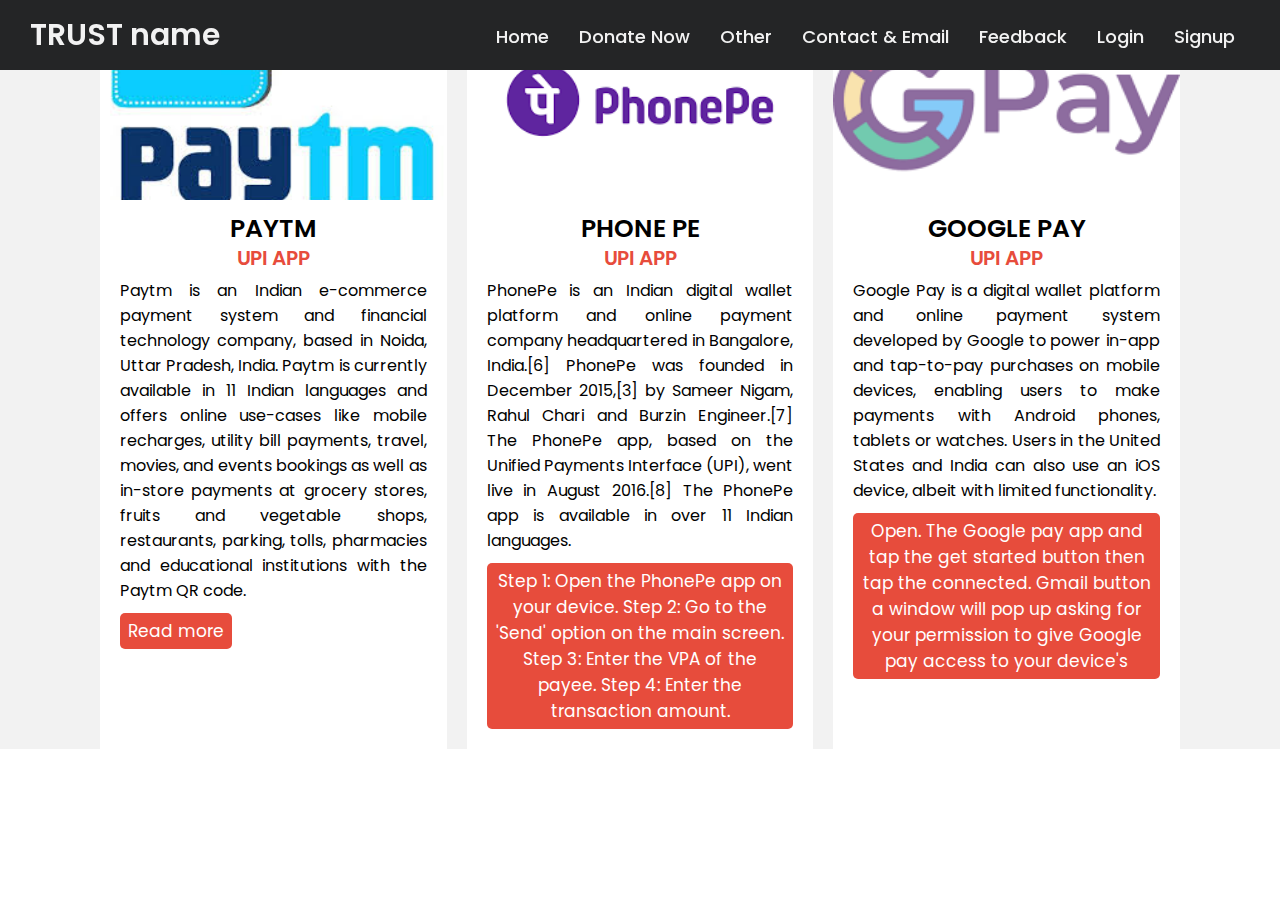
<file: donate/upi.html>
<!DOCTYPE html>
 <html>
     <head>
         <title>Aradhna Foundation-Started in 2020. Donate Now</title>
         <link rel = "icon" href = "https://cdn.logo.com/hotlink-ok/logo-social.png" type = "image/x-icon">
     <link rel="stylesheet" href="style.css"/>
     </head>
     <body>
        <nav>
            <div class="wrapper">
              <div class="logo"><a href="../indexFolder/index.html">TRUST name</a></div>
              <input type="radio" name="slider" id="menu-btn">
              <input type="radio" name="slider" id="close-btn">
              <ul class="nav-links">
                <label for="close-btn" class="btn close-btn"><i class="fas fa-times"></i></label>
                <li><a href="../indexFolder/index.html">Home</a></li>
                <li>
                  <a href="#" class="desktop-item">Donate Now</a>
                  <input type="checkbox" id="showDrop">
                  <label for="showDrop" class="mobile-item">Dropdown Menu</label>
                  <ul class="drop-menu">
                    <li><a href="#">DONATION</a></li>
                    <li><a href="../donate/donate.html">Details for Donating</a></li>
                    <li><a href="../donate/upi.html">UPI apps Information</a></li>
                    <li><a href="../help/helpcentre.html">Contact</a></li>
                  </ul>
                </li>
                <li>
                  <a href="#" class="desktop-item">Other</a>
                  <input type="checkbox" id="showMega">
                  <label for="showMega" class="mobile-item">Other</label>
                  <div class="mega-box">
                    <div class="content">
                      <div class="row">
                        <!-- <img src="img.jpg" alt=""> -->
                      </div>
                      <div class="row">
                        <header>About Us</header>
                        <ul class="mega-links">
                          <li><a href="../about/team/team.html">Our Team</a></li>
                          <li><a href="../about/since/since.html">Detail about Foundation</a></li>
                          <li><a href="../about/idea/idea.html">Idea To start the trust</a></li>
                        </ul>
                      </div>
                      <div class="row">
                        <header>Community</header>
                        <ul class="mega-links">
                          
                          <li><a href="../follow/follow.html">Follow Us</a></li>
                        </ul>
                      </div>
                      <div class="row">
                        <header>Website</header>
                        <ul class="mega-links">
                          <li><a href="../instruction/instructions.html">Instructions</a></li>
                        </ul>
                      </div>
                    </div>
                  </div>
                </li>
                <li><a href="../help/helpcentre.html">Contact & Email</a></li>
                <li><a href="../Emoji Stars Rating Widget copy/rate.html">Feedback</a></li>
                <li><a href="../login/login.html">Login</a></li>
                <li><a href="../signup/signup.html">Signup</a></li>
              </ul>
              <label for="menu-btn" class="btn menu-btn"><i class="fas fa-bars"></i></label>
            </div>
          </nav>
        <div class="hello">
          <div class="slider owl-carousel">
            <div class="card">
              <div class="img">
      <img src="paytm.png" width=100px height=50px alt=""></div>
      <div class="content">
                <div class="title">
      PAYTM</div>
      <div class="sub-title">
      UPI APP</div>
      <p>
        Paytm is an Indian e-commerce payment system and financial technology company, based in Noida, Uttar Pradesh, India. Paytm is currently available in 11 Indian languages and offers online use-cases like mobile recharges, utility bill payments, travel, movies, and events bookings as well as in-store payments at grocery stores, fruits and vegetable shops, restaurants, parking, tolls, pharmacies and educational institutions with the Paytm QR code.</p>
      <div class="btn">
        <a href="https://blog.paytm.com/how-to-use-paytm-5613fda6956b"><button>Read more</button></a> 
                </div>
      </div>
      </div>
      <div class="card">
              <div class="img">
      <img src="phonepe.png" width=100px height=50px alt=""></div>
      <div class="content">
                <div class="title">
      PHONE PE</div>
      <div class="sub-title">
      UPI APP</div>
      <p>
        PhonePe is an Indian digital wallet platform and online payment company headquartered in Bangalore, India.[6] PhonePe was founded in December 2015,[3] by Sameer Nigam, Rahul Chari and Burzin Engineer.[7] The PhonePe app, based on the Unified Payments Interface (UPI), went live in August 2016.[8]

        The PhonePe app is available in over 11 Indian languages.</p>
      <div class="btn">
    <button>Step 1: Open the PhonePe app on your device. Step 2: Go to the 'Send' option on the main screen. Step 3: Enter the VPA of the payee. Step 4: Enter the transaction amount.</button> 
                </div>
      </div>
      </div>
      <div class="card">
              <div class="img">
      <img src="googlepay.png" width=100px height=50px alt=""></div>
      <div class="content">
                <div class="title">
      GOOGLE PAY</div>
      <div class="sub-title">
      UPI APP</div>
      <p>
        Google Pay is a digital wallet platform and online payment system developed by Google to power in-app and tap-to-pay purchases on mobile devices, enabling users to make payments with Android phones, tablets or watches. Users in the United States and India can also use an iOS device, albeit with limited functionality.</p>
      <div class="btn">
              <button>Open. The Google pay app and tap the get started button then tap the connected. Gmail button a window will pop up asking for your permission to give Google pay access to your device's</button>
                </div>
      </div>
      </div>
      </div>
      <script>
            $(".slider").owlCarousel({
              loop: true,
              autoplay: true,
              autoplayTimeout: 2000, //2000ms = 2s;
              autoplayHoverPause: true,
            });
          </script>
          </div>
        </body>
        </html>
</file>
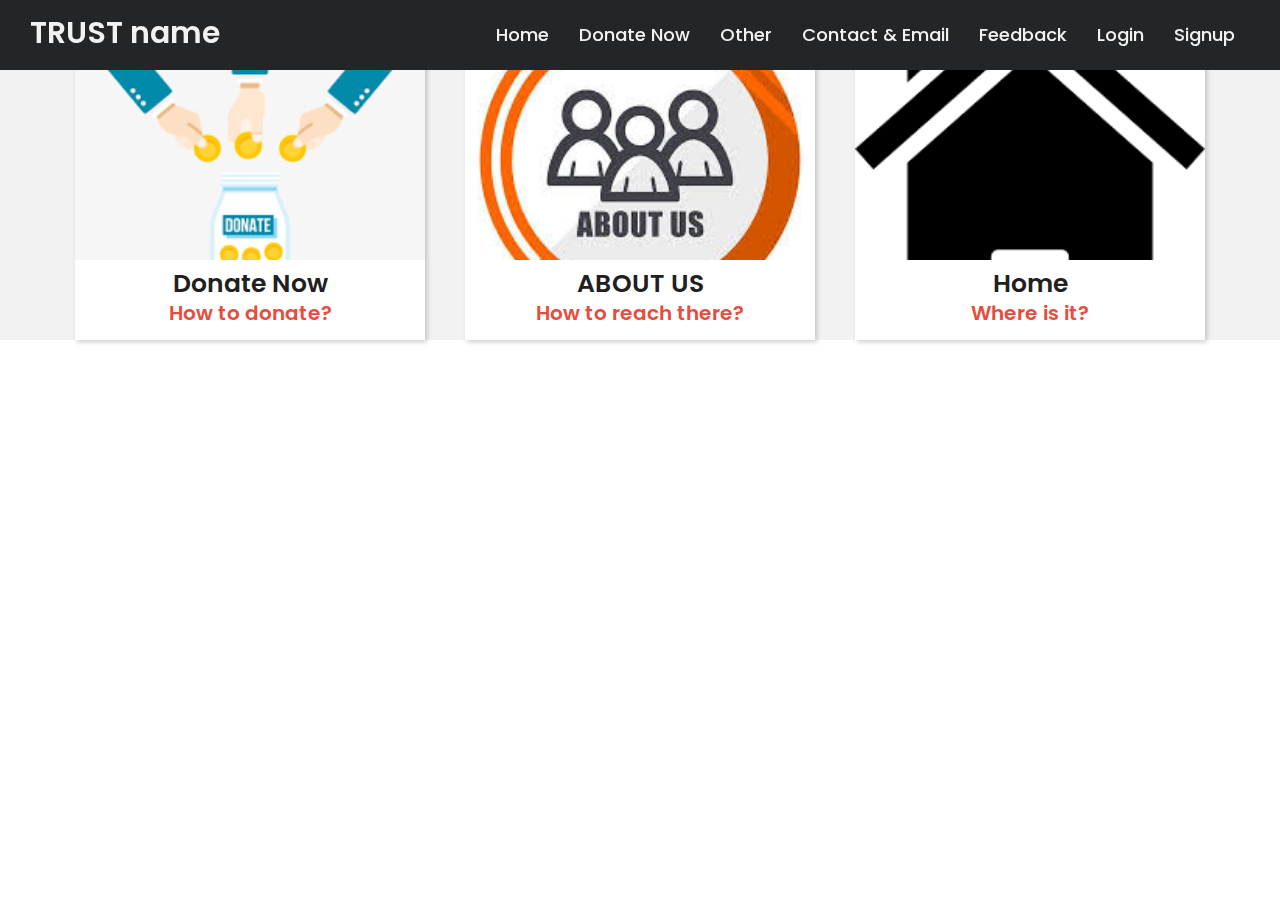
<file: instruction/instructions.html>
<!DOCTYPE html>
 <html>
     <head>
         <title>Aradhna Foundation-Started in 2020. Donate Now</title>
         <link rel = "icon" href = "https://cdn.logo.com/hotlink-ok/logo-social.png" type = "image/x-icon">
     <link rel="stylesheet" href="style.css"/>
     </head>
     <body>
        <nav>
            <div class="wrapper">
              <div class="logo"><a href="../indexFolder/index.html">TRUST name</a></div>
              <input type="radio" name="slider" id="menu-btn">
              <input type="radio" name="slider" id="close-btn">
              <ul class="nav-links">
                <label for="close-btn" class="btn close-btn"><i class="fas fa-times"></i></label>
                <li><a href="../indexFolder/index.html">Home</a></li>
                <li>
                  <a href="#" class="desktop-item">Donate Now</a>
                  <input type="checkbox" id="showDrop">
                  <label for="showDrop" class="mobile-item">Dropdown Menu</label>
                  <ul class="drop-menu">
                    <li><a href="#">DONATION</a></li>
                    <li><a href="../donate/donate.html">Details for Donating</a></li>
                    <li><a href="../donate/upi.html">UPI apps Information</a></li>
                    <li><a href="../help/helpcentre.html">Contact</a></li>
                  </ul>
                </li>
                <li>
                  <a href="#" class="desktop-item">Other</a>
                  <input type="checkbox" id="showMega">
                  <label for="showMega" class="mobile-item">Other</label>
                  <div class="mega-box">
                    <div class="content">
                      <div class="row">
                        <!-- <img src="img.jpg" alt=""> -->
                      </div>
                      <div class="row">
                        <header>About Us</header>
                        <ul class="mega-links">
                          <li><a href="../about/team/team.html">Our Team</a></li>
                          <li><a href="../about/since/since.html">Detail about Foundation</a></li>
                          <li><a href="../about/idea/idea.html">Idea To start the trust</a></li>
                        </ul>
                      </div>
                      <div class="row">
                        <header>Community</header>
                        <ul class="mega-links">
                          
                          <li><a href="../follow/follow.html">Follow Us</a></li>
                        </ul>
                      </div>
                      <div class="row">
                        <header>Website</header>
                        <ul class="mega-links">
                          <li><a href="../instruction/instructions.html">Instructions</a></li>
                        </ul>
                      </div>
                    </div>
                  </div>
                </li>
                <li><a href="../help/helpcentre.html">Contact & Email</a></li>
                <li><a href="../Emoji Stars Rating Widget copy/rate.html">Feedback</a></li>
                <li><a href="../login/login.html">Login</a></li>
                <li><a href="../signup/signup.html">Signup</a></li>
              </ul>
              <label for="menu-btn" class="btn menu-btn"><i class="fas fa-bars"></i></label>
            </div>
          </nav>
          <div class="cvf">
          <div class="container">
            <div class="card">
              <div class="img">
                <img src="image1.png">
              </div>
      <div class="top-text">
                <div class="name">
      Donate Now</div>
      <p>
      How to donate?</p>
      </div>
      <div class="bottom-text">
                <div class="text">
      It's present in the Donate Now section named as Details for donating click there you would see three methods to donate donate as per which you would like to buy simply clicking on the Donate Now option Or from Qr- code. Conatct us for further details.</div>
      <div class="btn">
                  <a href="../help/helpcentre.html">Read more</a>
                </div>
      </div>
      </div>
      <div class="card">
              <div class="img">
                <img src="image2.png">
              </div>
      <div class="top-text">
                <div class="name">
      ABOUT US</div>
      <p>
      How to reach there?</p>
      </div>
      <div class="bottom-text">
                <div class="text">
      Go to other then you will find all the things available you can click. Would be able to see what there. If any Issue go to Contact for further deatils</div>
      <div class="btn">
        <a href="../help/helpcentre.html">Read more</a>
                </div>
      </div>
      </div>
      <div class="card">
              <div class="img">
                <img src="image3.png">
              </div>
      <div class="top-text">
                <div class="name">
      Home</div>
      <p>
      Where is it?</p>
      </div>
      <div class="bottom-text">
                <div class="text">
      Its named as Home on the content click there you would be able to go there Check there or go to contact. </div>
      <div class="btn">
        <a href="../help/helpcentre.html">Read more</a>
                </div>
      </div>
      </div>
      </div>
    </div>
</body>
</html>
</file>
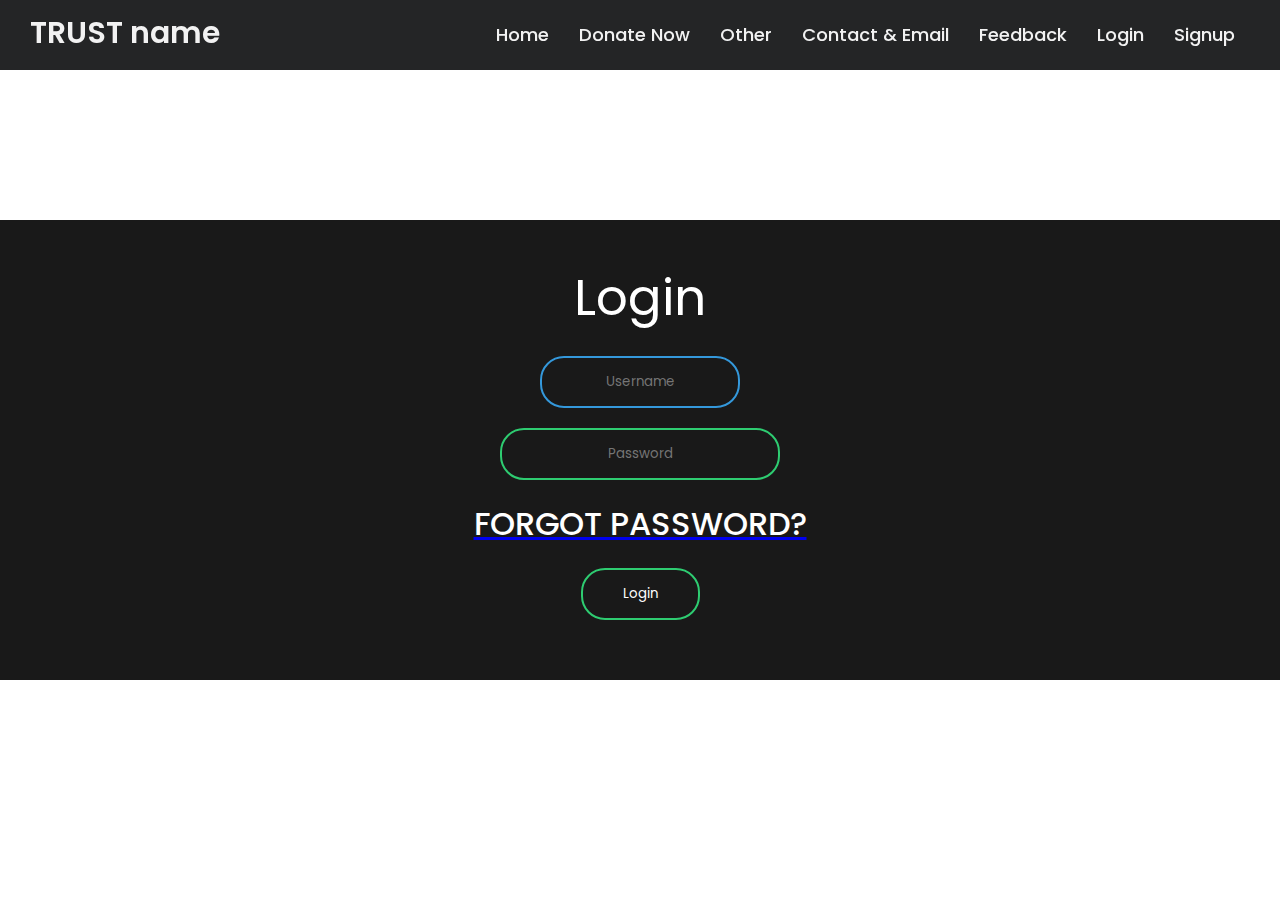
<file: login/login.html>
<!DOCTYPE html>
<html>
<head>
    <title>Aradhna Foundation-Started in 2020. Donate Now</title>
    <link rel = "icon" href = "https://cdn.logo.com/hotlink-ok/logo-social.png" type = "image/x-icon">
<link rel="stylesheet" href="style.css"/>
</head>
<body>
    <nav>
        <div class="wrapper">
          <div class="logo"><a href="../indexFolder/index.html">TRUST name</a></div>
          <input type="radio" name="slider" id="menu-btn">
          <input type="radio" name="slider" id="close-btn">
          <ul class="nav-links">
            <label for="close-btn" class="btn close-btn"><i class="fas fa-times"></i></label>
            <li><a href="../indexFolder/index.html">Home</a></li>
            <li>
              <a href="#" class="desktop-item">Donate Now</a>
              <input type="checkbox" id="showDrop">
              <label for="showDrop" class="mobile-item">Dropdown Menu</label>
              <ul class="drop-menu">
                <li><a href="#">DONATION</a></li>
                <li><a href="../donate/donate.html">Details for Donating</a></li>
                <li><a href="../donate/upi.html">UPI apps Information</a></li>
                <li><a href="../help/helpcentre.html">Contact</a></li>
              </ul>
            </li>
            <li>
              <a href="#" class="desktop-item">Other</a>
              <input type="checkbox" id="showMega">
              <label for="showMega" class="mobile-item">Other</label>
              <div class="mega-box">
                <div class="content">
                  <div class="row">
                    <!-- <img src="img.jpg" alt=""> -->
                  </div>
                  <div class="row">
                    <header>About Us</header>
                    <ul class="mega-links">
                      <li><a href="../about/team/team.html">Our Team</a></li>
                      <li><a href="../about/since/since.html">Detail about Foundation</a></li>
                      <li><a href="../about/idea/idea.html">Idea To start the trust</a></li>
                    </ul>
                  </div>
                  <div class="row">
                    <header>Community</header>
                    <ul class="mega-links">
                      
                      <li><a href="../follow/follow.html">Follow Us</a></li>
                    </ul>
                  </div>
                  <div class="row">
                    <header>Website</header>
                    <ul class="mega-links">
                      <li><a href="../instruction/instructions.html">Instructions</a></li>
                    </ul>
                  </div>
                </div>
              </div>
            </li>
            <li><a href="../help/helpcentre.html">Contact & Email</a></li>
            <li><a href="../Emoji Stars Rating Widget copy/rate.html">Feedback</a></li>
            <li><a href="../login/login.html">Login</a></li>
            <li><a href="../signup/signup.html">Signup</a></li>
          </ul>
          <label for="menu-btn" class="btn menu-btn"><i class="fas fa-bars"></i></label>
        </div>
      </nav>
    
      <div class="body-text">
        <div class="title">Trust</div>
      </div>
            <form class="box" action="login.html" method="post">
                <div class="login">
                    <hl>Login</hl> 
                </div> 
                
                <input type="text" name="" placeholder="Username"> 
                <input type="password" name="" placeholder="Password"> 
                <a href="../forgotpassword/forgot.html" traget ><h1>Forgot Password?</h1></a>
                <input type="submit" name="" value="Login"> 
            </form> 

</body>
</html>
</file>
<file: donate/style.css>
@import url('https://fonts.googleapis.com/css2?family=Poppins:wght@200;300;400;500;600;700&display=swap');
*{
  margin: 0;
  padding: 0;
  box-sizing: border-box;
  
  font-family: 'Poppins', sans-serif;
}
nav{
  position: fixed;
  z-index: 99;
  width: 100%;
  margin-bottom: 70px;
  background: #242526;
}
nav .wrapper{
  position: relative;
  max-width: 1300px;
  padding: 0px 30px;
  height: 70px;
  line-height: 70px;
  margin: auto;
  display: flex;
  align-items: center;
  justify-content: space-between;
}
.wrapper .logo a{
  color: #f2f2f2;
  font-size: 30px;
  font-weight: 600;
  text-decoration: none;
}
.wrapper .nav-links{
  display: inline-flex;
}
.nav-links li{
  list-style: none;
}
.nav-links li a{
  color: #f2f2f2;
  text-decoration: none;
  font-size: 18px;
  font-weight: 500;
  padding: 9px 15px;
  border-radius: 5px;
  transition: all 0.3s ease;
}
.nav-links li a:hover{
  background: #3A3B3C;
}
.nav-links .mobile-item{
  display: none;
}
.nav-links .drop-menu{
  position: absolute;
  background: #242526;
  width: 180px;
  line-height: 45px;
  top: 85px;
  opacity: 0;
  visibility: hidden;
  box-shadow: 0 6px 10px rgba(0,0,0,0.15);
}
.nav-links li:hover .drop-menu,
.nav-links li:hover .mega-box{
  transition: all 0.3s ease;
  top: 70px;
  opacity: 1;
  visibility: visible;
}
.drop-menu li a{
  width: 100%;
  display: block;
  padding: 0 0 0 15px;
  font-weight: 400;
  border-radius: 0px;
}
.mega-box{
  position: absolute;
  left: 0;
  width: 100%;
  padding: 0 30px;
  top: 85px;
  opacity: 0;
  visibility: hidden;
}
.mega-box .content{
  background: #242526;
  padding: 25px 20px;
  display: flex;
  width: 100%;
  justify-content: space-between;
  box-shadow: 0 6px 10px rgba(0,0,0,0.15);
}
.mega-box .content .row{
  width: calc(25% - 30px);
  line-height: 45px;
}
.content .row img{
  width: 100%;
  height: 100%;
  object-fit: cover;
}
.content .row header{
  color: #f2f2f2;
  font-size: 20px;
  font-weight: 500;
}
.content .row .mega-links{
  margin-left: -40px;
  border-left: 1px solid rgba(255,255,255,0.09);
}
.row .mega-links li{
  padding: 0 20px;
}
.row .mega-links li a{
  padding: 0px;
  padding: 0 20px;
  color: #d9d9d9;
  font-size: 17px;
  display: block;
}
.row .mega-links li a:hover{
  color: #f2f2f2;
}
.wrapper .btn{
  color: #fff;
  font-size: 20px;
  cursor: pointer;
  display: none;
}
.wrapper .btn.close-btn{
  position: absolute;
  right: 30px;
  top: 10px;
}

@media screen and (max-width: 970px) {
  .wrapper .btn{
    display: block;
  }
  .wrapper .nav-links{
    position: fixed;
    height: 100vh;
    width: 100%;
    max-width: 350px;
    top: 0;
    left: -100%;
    background: #242526;
    display: block;
    padding: 50px 10px;
    line-height: 50px;
    overflow-y: auto;
    box-shadow: 0px 15px 15px rgba(0,0,0,0.18);
    transition: all 0.3s ease;
  }
  /* custom scroll bar */
  ::-webkit-scrollbar {
    width: 10px;
  }
  ::-webkit-scrollbar-track {
    background: #242526;
  }
  ::-webkit-scrollbar-thumb {
    background: #3A3B3C;
  }
  #menu-btn:checked ~ .nav-links{
    left: 0%;
  }
  #menu-btn:checked ~ .btn.menu-btn{
    display: none;
  }
  #close-btn:checked ~ .btn.menu-btn{
    display: block;
  }
  .nav-links li{
    margin: 15px 10px;
  }
  .nav-links li a{
    padding: 0 20px;
    display: block;
    font-size: 20px;
  }
  .nav-links .drop-menu{
    position: static;
    opacity: 1;
    top: 65px;
    visibility: visible;
    padding-left: 20px;
    width: 100%;
    max-height: 0px;
    overflow: hidden;
    box-shadow: none;
    transition: all 0.3s ease;
  }
  #showDrop:checked ~ .drop-menu,
  #showMega:checked ~ .mega-box{
    max-height: 100%;
  }
  .nav-links .desktop-item{
    display: none;
  }
  .nav-links .mobile-item{
    display: block;
    color: #f2f2f2;
    font-size: 20px;
    font-weight: 500;
    padding-left: 20px;
    cursor: pointer;
    border-radius: 5px;
    transition: all 0.3s ease;
  }
  .nav-links .mobile-item:hover{
    background: #3A3B3C;
  }
  .drop-menu li{
    margin: 0;
  }
  .drop-menu li a{
    border-radius: 5px;
    font-size: 18px;
  }
  .mega-box{
    position: static;
    top: 65px;
    opacity: 1;
    visibility: visible;
    padding: 0 20px;
    max-height: 0px;
    overflow: hidden;
    transition: all 0.3s ease;
  }
  .mega-box .content{
    box-shadow: none;
    flex-direction: column;
    padding: 20px 20px 0 20px;
  }
  .mega-box .content .row{
    width: 100%;
    margin-bottom: 15px;
    border-top: 1px solid rgba(255,255,255,0.08);
  }
  .mega-box .content .row:nth-child(1),
  .mega-box .content .row:nth-child(2){
    border-top: 0px;
  }
  .content .row .mega-links{
    border-left: 0px;
    padding-left: 15px;
  }
  .row .mega-links li{
    margin: 0;
  }
  .content .row header{
    font-size: 19px;
  }
}
nav input{
  display: none;
  margin-bottom: 70px;
}

@import url('https://fonts.googleapis.com/css?family=Poppins:400,500,600,700&display=swap');
*{
  margin: 0;
  padding: 0;
  box-sizing: border-box;
  font-family: 'Poppins', sans-serif;
}
.hello{
  display: grid;
  height: 100%;
  place-items: center;
  text-align: center;
  background: #f2f2f2;
}
.slider{
  max-width: 1100px;
  display: flex;
}
.slider .card{
  flex: 1;
  margin: 0 10px;
  background: #fff;
}
.slider .card .img{
  height: 200px;
  width: 100%;
  text-align: center;
  place-items: center;
}
.slider .card .img img{
  height: 100%;
  width: 100%;
  object-fit: cover;
}
.slider .card .content{
  padding: 10px 20px;
}
.card .content .title{
  font-size: 25px;
  font-weight: 600;
}
.card .content .sub-title{
  font-size: 20px;
  font-weight: 600;
  color: #e74c3c;
  line-height: 20px;
}
.card .content p{
  text-align: justify;
  margin: 10px 0;
}
.card .content .btn{
  display: block;
  text-align: left;
  margin: 10px 0;
}
.card .content .btn button{
  background: #e74c3c;
  color: #fff;
  border: none;
  outline: none;
  font-size: 17px;
  padding: 5px 8px;
  border-radius: 5px;
  cursor: pointer;
  transition: 0.2s;
}
.card .content .btn button:hover{
  transform: scale(0.9);
}

/*
*/

@import url('https://fonts.googleapis.com/css2?family=Poppins:wght@200;300;400;500;600;700&display=swap');
*{
  margin: 0;
  padding: 0;
  box-sizing: border-box;
  font-family: 'Poppins', sans-serif;
}
.bcd{
  display: flex;
  align-items: center;
  justify-content: center;
  min-height: 100vh;
  padding: 20px;
  background: #647df9;
}
.wrapper{
  max-width: 1090px;
  width: 100%;
  margin: auto;
  display: flex;
  flex-wrap: wrap;
  justify-content: space-between;
}
.wrapper .table{
  background: #fff;
  width: calc(33% - 20px);
  padding: 30px 30px;
  position: relative;
  box-shadow: 0 5px 10px rgba(0,0,0,0.1);
}
.table .price-section{
  display: flex;
  justify-content: center;
}
.table .price-area{
  height: 120px;
  width: 120px;
  border-radius: 50%;
  padding: 2px;
}
.price-area .inner-area{
  height: 100%;
  width: 100%;
  border-radius: 50%;
  border: 3px solid #fff;
  line-height: 117px;
  text-align: center;
  color: #fff;
  position: relative;
}
.price-area .inner-area .img{
  top: -40px;
  left: 27px;
  text-align: center;
}

.table .package-name{
  width: 100%;
  height: 2px;
  margin: 35px 0;
  position: relative;
}
.table .package-name::before{
  position: absolute;
  top: 50%;
  left: 50%;
  font-size: 25px;
  font-weight: 500;
  background: #fff;
  padding: 0 15px;
  transform: translate(-50%, -50%);
}
.table .features li{
  margin-bottom: 15px;
  list-style: none;
  display: flex;
  justify-content: space-between;
}
.features li .list-name{
  font-size: 17px;
  font-weight: 400;
}
.features li .icon{
  font-size: 15px;
}
.features li .icon.check{
  color: #2db94d;
}
.features li .icon.cross{
  color: #cd3241;
}
.table .btn{
  width: 100%;
  display: flex;
  margin-top: 35px;
  justify-content: center;
}
.table .btn button{
  width: 80%;
  height: 80px;
  color: #fff;
  font-size: 20px;
  font-weight: 500;
  border: none;
  outline: none;
  border-radius: 25px;
  cursor: pointer;
  transition: all 0.3s ease;
}
.table .btn button:hover{
  border-radius: 5px;
}
.phonepe .features li::selection{
  background: #ffd861;
}
.phonepe ::selection,
.phonepe .price-area,
.phonepe .inner-area{
  background: #ffd861;
}
.phonepe .btn button{
  border: 2px solid #ffd861;
  background: #fff;
  color: #ffd861;
}
.phonepe .btn button:hover{
  background: #ffd861;
  color: #fff;
}
.paytm ::selection,
.paytm .price-area,
.paytm .inner-area,
.paytm .btn button{
  background: #a26bfa;
}
.paytm .btn button:hover{
  background: #833af8;
}
.googlepay ::selection,
.googlepay .price-area,
.googlepay .inner-area{
  background: #43ef8b;
}
.googlepay .btn button{
  border: 2px solid #43ef8b;
  color: #43ef8b;
  background: #fff;
}
.googlepay .btn button:hover{
  background: #43ef8b;
  color: #fff;
}
.phonepe .package-name{
  background: #ffecb3;
}
.paytm .package-name{
  background: #d0b3ff;
}
.googlepay .package-name{
  background: #baf8d4;
}
.phonepe .package-name::before{
  content: "PhonePe";
}
.paytm .package-name::before{
  content: "PayTm";
  font-size: 24px;
}
.googlepay .package-name::before{
  content: "Googlepay";
  font-size: 24px;
}
@media (max-width: 1020px) {
  .wrapper .table{
    width: calc(50% - 20px);
    margin-bottom: 40px;
  }
}
@media (max-width: 698px) {
  .wrapper .table{
    width: 100%;
  }
}
::selection{
  color: #fff;
}
.table .ribbon{
  width: 150px;
  height: 150px;
  position: absolute;
  top: -10px;
  left: -10px;
  overflow: hidden;
}
.table .ribbon::before,
.table .ribbon::after{
  position: absolute;
  content: "";
  z-index: -1;
  display: block;
  border: 7px solid #4606ac;
  border-top-color: transparent;
  border-left-color: transparent;
}
.table .ribbon::before{
  top: 0px;
  right: 15px;
}
.table .ribbon::after{
  bottom: 15px;
  left: 0px;
}
.table .ribbon span{
  position: absolute;
  top: 30px;
  right: 0;
  transform: rotate(-45deg);
  width: 200px;
  background: #a26bfa;
  padding: 10px 0;
  color: #fff;
  text-align: center;
  font-size: 17px;
  text-transform: uppercase;
  box-shadow: 0 5px 10px rgba(0,0,0,0.12);
}
</file>
<file: instruction/style.css>
@import url('https://fonts.googleapis.com/css2?family=Poppins:wght@200;300;400;500;600;700&display=swap');
*{
  margin: 0;
  padding: 0;
  box-sizing: border-box;
  font-family: 'Poppins', sans-serif;
}
nav{
  position: fixed;
  z-index: 99;
  width: 100%;
  
  background: #242526;
}
nav .wrapper{
  position: relative;
  max-width: 1300px;
  padding: 0px 30px;
  height: 70px;
  line-height: 70px;
  margin: auto;
  display: flex;
  align-items: center;
  justify-content: space-between;
}
.wrapper .logo a{
  color: #f2f2f2;
  font-size: 30px;
  font-weight: 600;
  text-decoration: none;
}
.wrapper .nav-links{
  display: inline-flex;
}
.nav-links li{
  list-style: none;
}
.nav-links li a{
  color: #f2f2f2;
  text-decoration: none;
  font-size: 18px;
  font-weight: 500;
  padding: 9px 15px;
  border-radius: 5px;
  transition: all 0.3s ease;
}
.nav-links li a:hover{
  background: #3A3B3C;
}
.nav-links .mobile-item{
  display: none;
}
.nav-links .drop-menu{
  position: absolute;
  background: #242526;
  width: 180px;
  line-height: 45px;
  top: 85px;
  opacity: 0;
  visibility: hidden;
  box-shadow: 0 6px 10px rgba(0,0,0,0.15);
}
.nav-links li:hover .drop-menu,
.nav-links li:hover .mega-box{
  transition: all 0.3s ease;
  top: 70px;
  opacity: 1;
  visibility: visible;
}
.drop-menu li a{
  width: 100%;
  display: block;
  padding: 0 0 0 15px;
  font-weight: 400;
  border-radius: 0px;
}
.mega-box{
  position: absolute;
  left: 0;
  width: 100%;
  padding: 0 30px;
  top: 85px;
  opacity: 0;
  visibility: hidden;
}
.mega-box .content{
  background: #242526;
  padding: 25px 20px;
  display: flex;
  width: 100%;
  justify-content: space-between;
  box-shadow: 0 6px 10px rgba(0,0,0,0.15);
}
.mega-box .content .row{
  width: calc(25% - 30px);
  line-height: 45px;
}
.content .row img{
  width: 100%;
  height: 100%;
  object-fit: cover;
}
.content .row header{
  color: #f2f2f2;
  font-size: 20px;
  font-weight: 500;
}
.content .row .mega-links{
  margin-left: -40px;
  border-left: 1px solid rgba(255,255,255,0.09);
}
.row .mega-links li{
  padding: 0 20px;
}
.row .mega-links li a{
  padding: 0px;
  padding: 0 20px;
  color: #d9d9d9;
  font-size: 17px;
  display: block;
}
.row .mega-links li a:hover{
  color: #f2f2f2;
}
.wrapper .btn{
  color: #fff;
  font-size: 20px;
  cursor: pointer;
  display: none;
}
.wrapper .btn.close-btn{
  position: absolute;
  right: 30px;
  top: 10px;
}

@media screen and (max-width: 970px) {
  .wrapper .btn{
    display: block;
  }
  .wrapper .nav-links{
    position: fixed;
    height: 100vh;
    width: 100%;
    max-width: 350px;
    top: 0;
    left: -100%;
    background: #242526;
    display: block;
    padding: 50px 10px;
    line-height: 50px;
    overflow-y: auto;
    box-shadow: 0px 15px 15px rgba(0,0,0,0.18);
    transition: all 0.3s ease;
  }
  /* custom scroll bar */
  ::-webkit-scrollbar {
    width: 10px;
  }
  ::-webkit-scrollbar-track {
    background: #242526;
  }
  ::-webkit-scrollbar-thumb {
    background: #3A3B3C;
  }
  #menu-btn:checked ~ .nav-links{
    left: 0%;
  }
  #menu-btn:checked ~ .btn.menu-btn{
    display: none;
  }
  #close-btn:checked ~ .btn.menu-btn{
    display: block;
  }
  .nav-links li{
    margin: 15px 10px;
  }
  .nav-links li a{
    padding: 0 20px;
    display: block;
    font-size: 20px;
  }
  .nav-links .drop-menu{
    position: static;
    opacity: 1;
    top: 65px;
    visibility: visible;
    padding-left: 20px;
    width: 100%;
    max-height: 0px;
    overflow: hidden;
    box-shadow: none;
    transition: all 0.3s ease;
  }
  #showDrop:checked ~ .drop-menu,
  #showMega:checked ~ .mega-box{
    max-height: 100%;
  }
  .nav-links .desktop-item{
    display: none;
  }
  .nav-links .mobile-item{
    display: block;
    color: #f2f2f2;
    font-size: 20px;
    font-weight: 500;
    padding-left: 20px;
    cursor: pointer;
    border-radius: 5px;
    transition: all 0.3s ease;
  }
  .nav-links .mobile-item:hover{
    background: #3A3B3C;
  }
  .drop-menu li{
    margin: 0;
  }
  .drop-menu li a{
    border-radius: 5px;
    font-size: 18px;
  }
  .mega-box{
    position: static;
    top: 65px;
    opacity: 1;
    visibility: visible;
    padding: 0 20px;
    max-height: 0px;
    overflow: hidden;
    transition: all 0.3s ease;
  }
  .mega-box .content{
    box-shadow: none;
    flex-direction: column;
    padding: 20px 20px 0 20px;
  }
  .mega-box .content .row{
    width: 100%;
    margin-bottom: 15px;
    border-top: 1px solid rgba(255,255,255,0.08);
  }
  .mega-box .content .row:nth-child(1),
  .mega-box .content .row:nth-child(2){
    border-top: 0px;
  }
  .content .row .mega-links{
    border-left: 0px;
    padding-left: 15px;
  }
  .row .mega-links li{
    margin: 0;
  }
  .content .row header{
    font-size: 19px;
  }
}
nav input{
  display: none;
}


@import url('https://fonts.googleapis.com/css?family=Poppins:400,500,600,700&display=swap');
*{
  margin: 0;
  padding: 0;
  box-sizing: border-box;
  font-family: 'Poppins', sans-serif;
}
.cvf{
  
  height: 100%;
  display: grid;
  place-items: center;
  background: #f2f2f2;
  text-align: center;
}
.container{
  margin-top:60px;
  padding: 0 40px;
  display: flex;
  align-items: center;
  justify-content: space-between;
}
.card{
  height: 280px;
  max-width: 350px;
  margin: 0 20px;
  background: white;
  transition: 0.4s;
  box-shadow: 2px 2px 5px rgba(0,0,0,0.2);
}
.card:hover{
  height: 470px;
  box-shadow: 5px 5px 10px rgba(0,0,0,0.2);
}
.card .img{
  height: 200px;
  width: 100%;
}
.card .img img{
  height: 100%;
  width: 100%;
  object-fit: cover;
}
.card .top-text{
  padding: 5px;
}
.card .top-text .name{
  font-size: 25px;
  font-weight: 600;
  color: #202020;
}
.card .top-text p{
  font-size: 20px;
  font-weight: 600;
  color: #e74c3c;
  line-height: 20px;
}
.card .bottom-text{
  padding: 0 20px 10px 20px;
  margin-top: 5px;
  background: white;
  opacity: 0;
  visibility: hidden;
  transition: 0.1s;
}
.card:hover .bottom-text{
  opacity: 1;
  visibility: visible;
}
.card .bottom-text .text{
  text-align: justify;
}
.card .bottom-text .btn{
  margin: 10px 0;
  text-align: left;
}
.card .bottom-text .btn a{
  text-decoration: none;
  background: #e74c3c;
  color: #f2f2f2;
  padding: 5px 8px;
  border-radius: 3px;
  display: inline-flex;
  transition: 0.2s;
}
.card .bottom-text .btn a:hover{
  transform: scale(0.9);
}
@media screen and (max-width: 978px) {
  .container{
    flex-wrap: wrap;
    flex-direction: column;
  }
  .card{
    max-width: 700px;
    margin: 20px 0;
  }
}
</file>
<file: login/style.css>
@import url('https://fonts.googleapis.com/css2?family=Poppins:wght@200;300;400;500;600;700&display=swap');
*{
  margin: 0;
  padding: 0;
  box-sizing: border-box;
  font-family: 'Poppins', sans-serif;
}
nav{
  position: fixed;
  z-index: 99;
  width: 100%;
  
  background: #242526;
}
nav .wrapper{
  position: relative;
  max-width: 1300px;
  padding: 0px 30px;
  height: 70px;
  line-height: 70px;
  margin: auto;
  display: flex;
  align-items: center;
  justify-content: space-between;
}
.wrapper .logo a{
  color: #f2f2f2;
  font-size: 30px;
  font-weight: 600;
  text-decoration: none;
}
.wrapper .nav-links{
  display: inline-flex;
}
.nav-links li{
  list-style: none;
}
.nav-links li a{
  color: #f2f2f2;
  text-decoration: none;
  font-size: 18px;
  font-weight: 500;
  padding: 9px 15px;
  border-radius: 5px;
  transition: all 0.3s ease;
}
.nav-links li a:hover{
  background: #3A3B3C;
}
.nav-links .mobile-item{
  display: none;
}
.nav-links .drop-menu{
  position: absolute;
  background: #242526;
  width: 180px;
  line-height: 45px;
  top: 85px;
  opacity: 0;
  visibility: hidden;
  box-shadow: 0 6px 10px rgba(0,0,0,0.15);
}
.nav-links li:hover .drop-menu,
.nav-links li:hover .mega-box{
  transition: all 0.3s ease;
  top: 70px;
  opacity: 1;
  visibility: visible;
}
.drop-menu li a{
  width: 100%;
  display: block;
  padding: 0 0 0 15px;
  font-weight: 400;
  border-radius: 0px;
}
.mega-box{
  position: absolute;
  left: 0;
  width: 100%;
  padding: 0 30px;
  top: 85px;
  opacity: 0;
  visibility: hidden;
}
.mega-box .content{
  background: #242526;
  padding: 25px 20px;
  display: flex;
  width: 100%;
  justify-content: space-between;
  box-shadow: 0 6px 10px rgba(0,0,0,0.15);
}
.mega-box .content .row{
  width: calc(25% - 30px);
  line-height: 45px;
}
.content .row img{
  width: 100%;
  height: 100%;
  object-fit: cover;
}
.content .row header{
  color: #f2f2f2;
  font-size: 20px;
  font-weight: 500;
}
.content .row .mega-links{
  margin-left: -40px;
  border-left: 1px solid rgba(255,255,255,0.09);
}
.row .mega-links li{
  padding: 0 20px;
}
.row .mega-links li a{
  padding: 0px;
  padding: 0 20px;
  color: #d9d9d9;
  font-size: 17px;
  display: block;
}
.row .mega-links li a:hover{
  color: #f2f2f2;
}
.wrapper .btn{
  color: #fff;
  font-size: 20px;
  cursor: pointer;
  display: none;
}
.wrapper .btn.close-btn{
  position: absolute;
  right: 30px;
  top: 10px;
}

@media screen and (max-width: 970px) {
  .wrapper .btn{
    display: block;
  }
  .wrapper .nav-links{
    position: fixed;
    height: 100vh;
    width: 100%;
    max-width: 350px;
    top: 0;
    left: -100%;
    background: #242526;
    display: block;
    padding: 50px 10px;
    line-height: 50px;
    overflow-y: auto;
    box-shadow: 0px 15px 15px rgba(0,0,0,0.18);
    transition: all 0.3s ease;
  }
  /* custom scroll bar */
  ::-webkit-scrollbar {
    width: 10px;
  }
  ::-webkit-scrollbar-track {
    background: #242526;
  }
  ::-webkit-scrollbar-thumb {
    background: #3A3B3C;
  }
  #menu-btn:checked ~ .nav-links{
    left: 0%;
  }
  #menu-btn:checked ~ .btn.menu-btn{
    display: none;
  }
  #close-btn:checked ~ .btn.menu-btn{
    display: block;
  }
  .nav-links li{
    margin: 15px 10px;
  }
  .nav-links li a{
    padding: 0 20px;
    display: block;
    font-size: 20px;
  }
  .nav-links .drop-menu{
    position: static;
    opacity: 1;
    top: 65px;
    visibility: visible;
    padding-left: 20px;
    width: 100%;
    max-height: 0px;
    overflow: hidden;
    box-shadow: none;
    transition: all 0.3s ease;
  }
  #showDrop:checked ~ .drop-menu,
  #showMega:checked ~ .mega-box{
    max-height: 100%;
  }
  .nav-links .desktop-item{
    display: none;
  }
  .nav-links .mobile-item{
    display: block;
    color: #f2f2f2;
    font-size: 20px;
    font-weight: 500;
    padding-left: 20px;
    cursor: pointer;
    border-radius: 5px;
    transition: all 0.3s ease;
  }
  .nav-links .mobile-item:hover{
    background: #3A3B3C;
  }
  .drop-menu li{
    margin: 0;
  }
  .drop-menu li a{
    border-radius: 5px;
    font-size: 18px;
  }
  .mega-box{
    position: static;
    top: 65px;
    opacity: 1;
    visibility: visible;
    padding: 0 20px;
    max-height: 0px;
    overflow: hidden;
    transition: all 0.3s ease;
  }
  .mega-box .content{
    box-shadow: none;
    flex-direction: column;
    padding: 20px 20px 0 20px;
  }
  .mega-box .content .row{
    width: 100%;
    margin-bottom: 15px;
    border-top: 1px solid rgba(255,255,255,0.08);
  }
  .mega-box .content .row:nth-child(1),
  .mega-box .content .row:nth-child(2){
    border-top: 0px;
  }
  .content .row .mega-links{
    border-left: 0px;
    padding-left: 15px;
  }
  .row .mega-links li{
    margin: 0;
  }
  .content .row header{
    font-size: 19px;
  }
}
nav input{
  display: none;
}

.body-text{
  position: absolute;
  top: 50%;
  left: 50%;
  transform: translate(-50%, -50%);
  width: 100%;
  text-align: center;
  padding: 0 30px;
}
.body-text div{
  font-size: 45px;
  font-weight: 600;
}
    
    .login{
        color:white;
        font-family: "stencil";
        text-align: center;
        font-size: 50px;
    }
   
    .body{
        margin: 0;
        padding: 0;
        font-family: sans-serif;
        background: #34495e;
        }
        .box{
        width: 1400px;
        padding: 40px;
        position: absolute;
        top: 50%;
        left: 50%;
        transform: translate(-50%, -50%);
        background: #191919;
        text-align: center;
        }
    
        .box h1{
            color: white;
            text-transform: uppercase;
            font-weight: 500;
            }
            .box input[type = "text"],.box input[type= "password"]{
            border:0;
            background: none;
            display: block;
            margin: 20px auto;
            text-align: center;
            border: 2px solid #3498db;
            padding: 14px 10px;
            width: 200px;
            outline: none;
            color: white;
            border-radius: 24px;
            transition: 0.25s;
            }
        .box input[type = "text"]:focus, .box input[type= "password"]{
        width: 280px;
        border-color: #2ecc71;
        }
        .box input[type = "submit"]{
        border:0;
        background: none;
        display: block;
        margin: 20px auto;
        text-align: center;
        border: 2px solid #2ecc71;
        padding: 14px 40px;
        outline: none;
        color: white;
        border-radius: 24px;
        transition: 0.25s;
        cursor: pointer;
        }
        .box input[type ="submit"]:hover{
        background: #2ecc71;
        }
</file>
